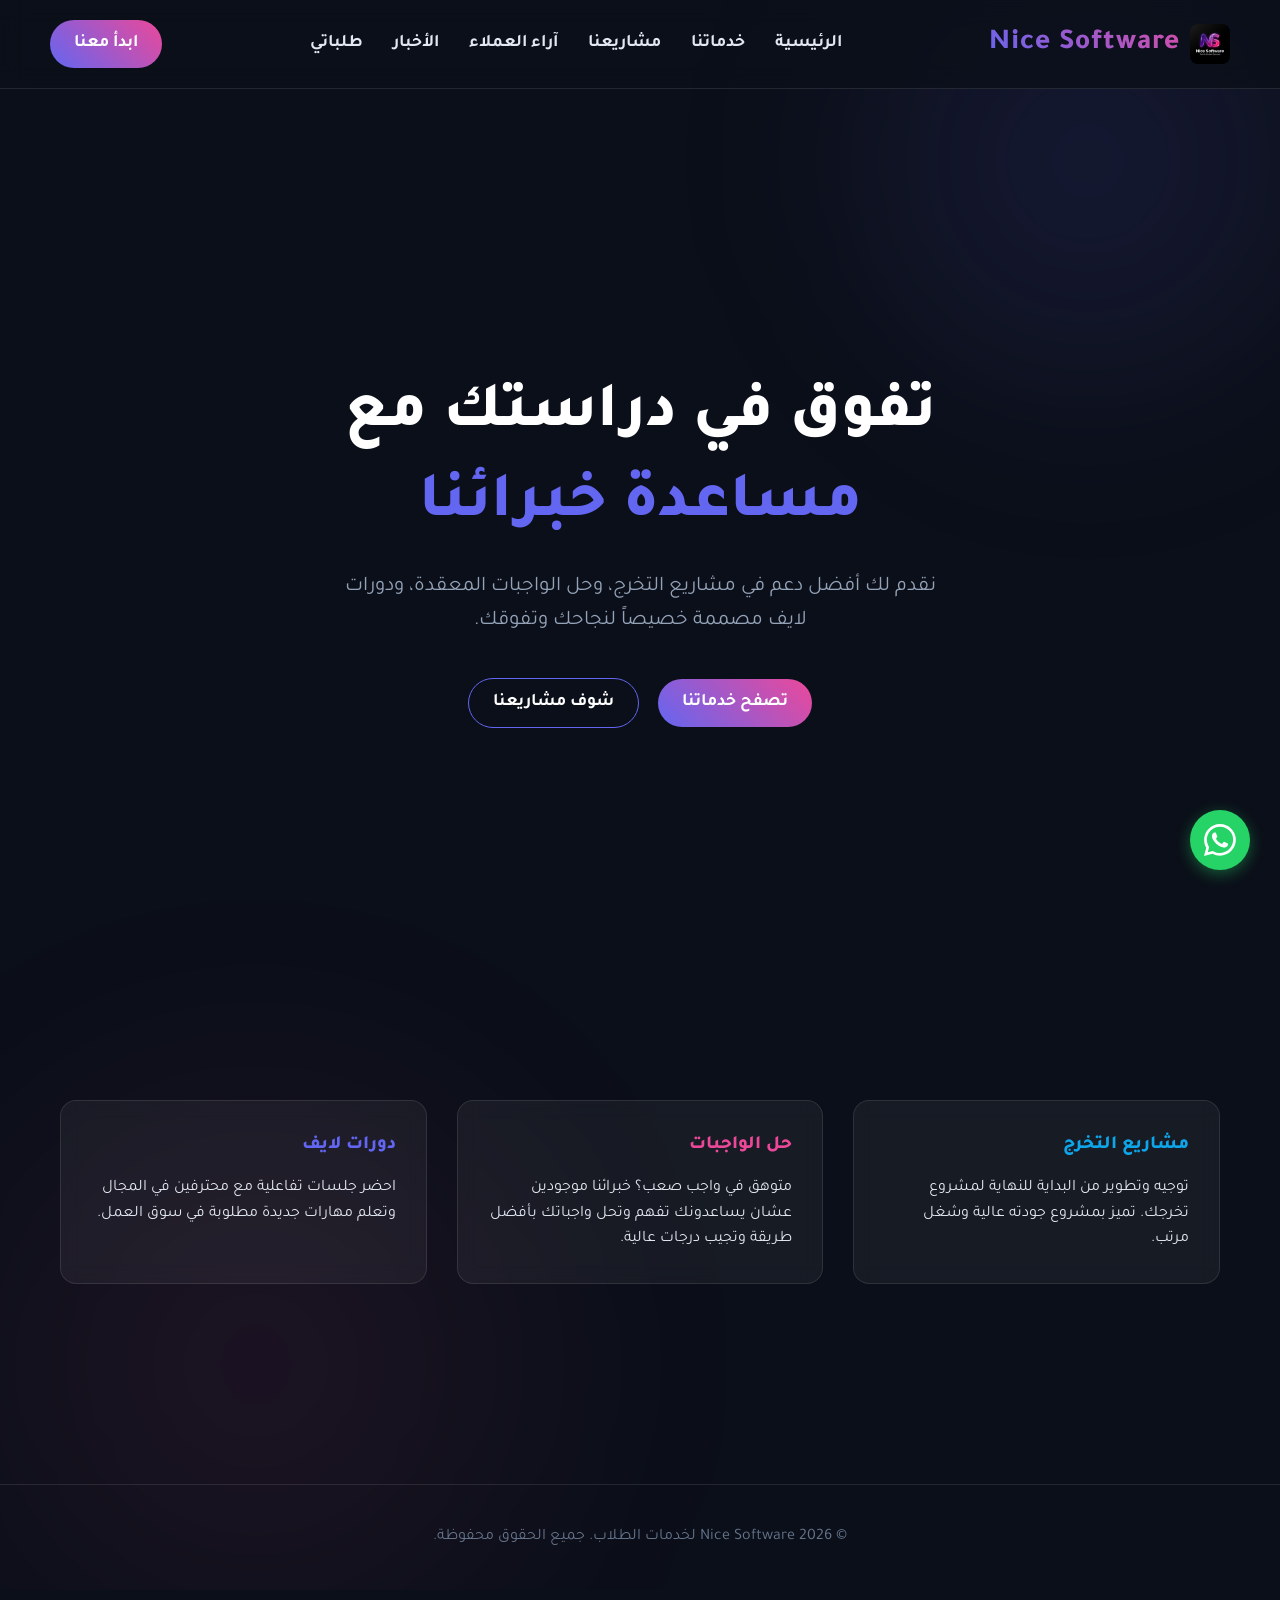
<file: StudentServicesWeb/index.html>
<!DOCTYPE html>
<html lang="ar" dir="rtl">

<head>
    <meta charset="UTF-8">
    <meta name="viewport" content="width=device-width, initial-scale=1.0">
    <title>Nice Software | لخدمات الطلاب</title>
    <link rel="stylesheet" href="css/styles.css">
</head>

<body>
    <div class="bg-gradient-1"></div>
    <div class="bg-gradient-2"></div>

    <header>
        <div class="menu-toggle">☰</div>
        <div class="logo" style="display: flex; align-items: center; gap: 10px;">
            <img src="images/logo.png" alt="Nice Software Logo" style="height: 40px; border-radius: 8px;">
            <span style="font-weight: 800; letter-spacing: 1px;">Nice Software</span>
        </div>
        <nav>
            <ul>
                <li><a href="/">الرئيسية</a></li>
                <li><a href="/services">خدماتنا</a></li>
                <li><a href="/projects">مشاريعنا</a></li>
                <li><a href="/reviews">آراء العملاء</a></li>
                <li><a href="/news">الأخبار</a></li>
                <li><a href="/my_orders">طلباتي</a></li>
            </ul>
        </nav>
        <a href="/services" class="btn-primary">ابدأ معنا</a>
    </header>

    <main id="app-root" style="min-height: 80vh;"></main>

    <footer>
        <p>&copy; 2026 Nice Software لخدمات الطلاب. جميع الحقوق محفوظة.</p>
    </footer>

    <!-- WhatsApp Floating Button -->
    <a href="https://wa.me/201552257177" class="wa-floating-btn" target="_blank" rel="noopener noreferrer">
        <svg xmlns="http://www.w3.org/2000/svg" width="32" height="32" fill="white" viewBox="0 0 16 16">
            <path d="M13.601 2.326A7.854 7.854 0 0 0 7.994 0C3.627 0 .068 3.558.064 7.926c-.003 1.396.366 2.76 1.057 3.965L0 16l4.204-1.102a7.933 7.933 0 0 0 3.79.965h.004c4.368 0 7.926-3.558 7.93-7.93A7.898 7.898 0 0 0 13.6 2.326zM7.994 14.521a6.573 6.573 0 0 1-3.356-.92l-.24-.144-2.494.654.666-2.433-.156-.251a6.56 6.56 0 0 1-1.007-3.505c.003-3.625 2.952-6.575 6.577-6.575a6.59 6.59 0 0 1 4.645 1.932 6.587 6.587 0 0 1 1.928 4.651c-.004 3.625-2.953 6.575-6.577 6.575zm3.615-4.934c-.197-.099-1.17-.578-1.353-.646-.182-.065-.315-.099-.445.099-.133.197-.513.646-.627.775-.114.133-.232.148-.43.05-.197-.1-.836-.308-1.592-.985-.59-.525-.985-1.175-1.103-1.372-.114-.198-.011-.304.088-.403.087-.088.197-.232.296-.346.1-.114.133-.198.198-.33.065-.134.034-.248-.015-.347-.05-.099-.445-1.076-.612-1.47-.16-.389-.323-.335-.445-.34-.114-.004-.247-.007-.38-.007a.729.729 0 0 0-.529.247c-.182.198-.691.677-.691 1.654 0 .977.71 1.916.81 2.049.098.133 1.394 2.132 3.383 2.992.47.205.84.326 1.129.418.475.152.904.129 1.246.08.38-.058 1.171-.48 1.338-.943.164-.464.164-.86.114-.943-.049-.084-.182-.133-.38-.232z"/>
        </svg>
    </a>

    <script src="js/app.js?v=1"></script>
</body>
</html>
</file>
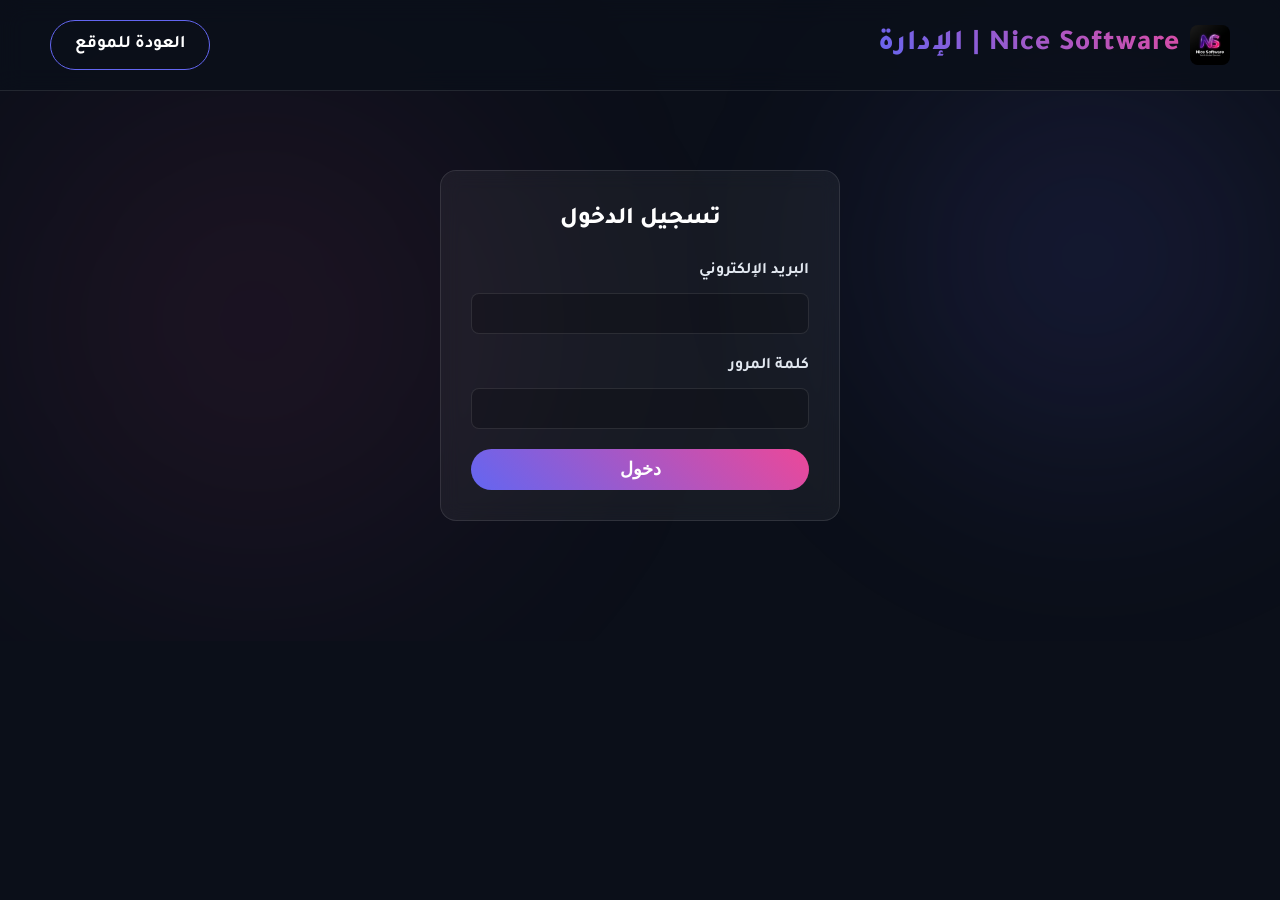
<file: admin.html>
<!DOCTYPE html>
<html lang="ar" dir="rtl">
<head>
    <meta charset="UTF-8">
    <meta name="viewport" content="width=device-width, initial-scale=1.0">
    <title>لوحة التحكم | Nice Software</title>
    <link rel="stylesheet" href="css/styles.css">
    <style>
        .admin-container {
            max-width: 1200px;
            margin: 100px auto 50px auto;
            padding: 20px;
        }
        .admin-table {
            width: 100%;
            border-collapse: collapse;
            background: rgba(255, 255, 255, 0.05);
            border-radius: 12px;
            overflow: hidden;
            margin-top: 20px;
        }
        .admin-table th, .admin-table td {
            padding: 15px;
            text-align: right;
            border-bottom: 1px solid rgba(255, 255, 255, 0.1);
        }
        .admin-table th {
            background: rgba(0, 0, 0, 0.3);
            color: var(--primary-color);
            font-weight: 600;
        }
        .admin-table tr:hover {
            background: rgba(255, 255, 255, 0.1);
        }
        .btn-small {
            padding: 5px 10px;
            font-size: 0.9rem;
            background: #ff4757;
            border-radius: 5px;
        }
        .hidden {
            display: none !important;
        }
    </style>
</head>
<body>
    <div class="bg-gradient-1"></div>
    <div class="bg-gradient-2"></div>

    <header>
        <div class="logo" style="display: flex; align-items: center; gap: 10px;">
            <img src="images/logo.png" alt="Nice Software Logo" style="height: 40px; border-radius: 8px;">
            <span style="font-weight: 800; letter-spacing: 1px;">Nice Software | الإدارة</span>
        </div>
        <a href="/" class="btn-primary" style="background: transparent; border: 1px solid var(--primary-color);">العودة للموقع</a>
    </header>

    <main class="container admin-container">
        <!-- Login Section -->
        <section id="login-section" class="glass-card" style="max-width: 400px; margin: 50px auto;">
            <h2 style="text-align: center; margin-bottom: 20px;">تسجيل الدخول</h2>
            <form id="admin-login-form">
                <div class="form-group">
                    <label>البريد الإلكتروني</label>
                    <input type="email" id="admin-email" class="form-control" required style="direction: ltr;">
                </div>
                <div class="form-group">
                    <label>كلمة المرور</label>
                    <input type="password" id="admin-password" class="form-control" required style="direction: ltr;">
                </div>
                <button type="submit" id="login-btn" class="btn-primary" style="width: 100%;">دخول</button>
            </form>
        </section>

        <!-- MFA Verification Section -->
        <section id="mfa-verify-section" class="glass-card hidden" style="max-width: 400px; margin: 50px auto; text-align: center;">
            <h2 style="margin-bottom: 20px;">التحقق الثنائي (2FA)</h2>
            <p style="margin-bottom: 20px;">الرجاء إدخال الرمز المكون من 6 أرقام من تطبيق المصادقة.</p>
            <form id="mfa-verify-form">
                <div class="form-group">
                    <input type="text" id="mfa-verify-code" class="form-control" placeholder="123456" required style="direction: ltr; text-align: center; letter-spacing: 5px; font-size: 1.5rem;" maxlength="6" pattern="\d{6}">
                </div>
                <button type="submit" id="mfa-verify-btn" class="btn-primary" style="width: 100%; margin-bottom: 10px;">تحقق</button>
                <button type="button" id="mfa-reset-btn" class="btn-primary" style="width: 100%; background: transparent; border: 1px solid #ff4757; color: #ff4757;">إعادة تعيين (لم أقم بالمسح)</button>
            </form>
        </section>

        <!-- MFA Enrollment Section -->
        <section id="mfa-enroll-section" class="glass-card hidden" style="max-width: 400px; margin: 50px auto; text-align: center;">
            <h2 style="margin-bottom: 20px;">إعداد التحقق الثنائي (2FA)</h2>
            <p style="margin-bottom: 20px;">لحماية حسابك، يرجى مسح رمز الاستجابة السريعة (QR Code) باستخدام تطبيق مصادقة مثل Google Authenticator.</p>
            <div id="qr-code-container" style="background: white; padding: 10px; border-radius: 8px; display: inline-block; margin-bottom: 20px;">
                <!-- SVG will be injected here -->
            </div>
            <p style="margin-bottom: 20px; font-size: 0.9rem; color: #cbd5e1;">بعد المسح، أدخل الرمز المكون من 6 أرقام لتفعيل الخدمة.</p>
            <form id="mfa-enroll-form">
                <div class="form-group">
                    <input type="text" id="mfa-enroll-code" class="form-control" placeholder="123456" required style="direction: ltr; text-align: center; letter-spacing: 5px; font-size: 1.5rem;" maxlength="6" pattern="\d{6}">
                </div>
                <button type="submit" id="mfa-enroll-btn" class="btn-primary" style="width: 100%;">تفعيل</button>
            </form>
        </section>

        <!-- Dashboard Section -->
        <section id="dashboard-section" class="hidden">
            <div style="display: flex; justify-content: space-between; align-items: center; margin-bottom: 20px;">
                <h2>لوحة الإدارة</h2>
                <button id="logout-btn" class="btn-primary" style="background: rgba(0,0,0,0.5);">تسجيل خروج</button>
            </div>
            
            <div class="admin-tabs" style="display: flex; gap: 10px; margin-bottom: 20px; border-bottom: 1px solid rgba(255,255,255,0.1); padding-bottom: 10px; overflow-x: auto;">
                <button class="btn-primary tab-btn active" data-target="tab-requests">الطلبات المستلمة</button>
                <button class="btn-primary tab-btn" style="background: transparent; border: 1px solid var(--primary-color);" data-target="tab-services">إدارة الخدمات</button>
                <button class="btn-primary tab-btn" style="background: transparent; border: 1px solid var(--primary-color);" data-target="tab-projects">إدارة المشاريع</button>
                <button class="btn-primary tab-btn" style="background: transparent; border: 1px solid var(--primary-color);" data-target="tab-reviews">إدارة الآراء</button>
                <button class="btn-primary tab-btn" style="background: transparent; border: 1px solid var(--primary-color);" data-target="tab-news">إدارة الأخبار</button>
            </div>

            <!-- Requests Tab -->
            <div id="tab-requests" class="tab-content">
                <div style="overflow-x: auto;">
                    <table class="admin-table">
                        <thead>
                            <tr>
                                <th>التاريخ</th>
                                <th>الاسم</th>
                                <th>رقم الواتساب</th>
                                <th>الجامعة</th>
                                <th>التفاصيل</th>
                                <th>الملفات</th>
                                <th>إجراء</th>
                            </tr>
                        </thead>
                        <tbody id="requests-tbody">
                            <tr><td colspan="7" style="text-align: center;">جاري التحميل...</td></tr>
                        </tbody>
                    </table>
                </div>
            </div>

            <!-- Services Tab -->
            <div id="tab-services" class="tab-content hidden">
                <div class="glass-card" style="margin-bottom: 20px;">
                    <h3>إضافة خدمة جديدة</h3>
                    <form id="add-service-form" style="display: grid; grid-template-columns: 1fr 1fr; gap: 15px; margin-top: 15px;">
                        <input type="text" id="svc-title" class="form-control" placeholder="عنوان الخدمة" required>
                        <input type="text" id="svc-link" class="form-control" placeholder="الرابط (مثال: /project-service)" required>
                        <input type="text" id="svc-color" class="form-control" placeholder="اللون (مثال: --primary-color)" required>
                        <textarea id="svc-desc" class="form-control" placeholder="وصف الخدمة" required style="grid-column: 1 / -1;"></textarea>
                        <input type="hidden" id="svc-edit-id">
                        <div style="grid-column: 1 / -1; display: flex; gap: 10px;">
                            <button type="submit" id="svc-submit-btn" class="btn-primary" style="flex: 1;">إضافة</button>
                            <button type="button" id="svc-cancel-btn" class="btn-primary hidden" style="flex: 1; background: transparent; border: 1px solid #ff4757; color: #ff4757;">إلغاء التعديل</button>
                        </div>
                    </form>
                </div>

                <div style="overflow-x: auto;">
                    <table class="admin-table">
                        <thead>
                            <tr>
                                <th>العنوان</th>
                                <th>الوصف</th>
                                <th>الرابط</th>
                                <th>إجراء</th>
                            </tr>
                        </thead>
                        <tbody id="services-tbody">
                            <tr><td colspan="4" style="text-align: center;">جاري التحميل...</td></tr>
                        </tbody>
                    </table>
                </div>
            </div>

            <!-- Projects Tab -->
            <div id="tab-projects" class="tab-content hidden">
                <div class="glass-card" style="margin-bottom: 20px;">
                    <h3>إضافة مشروع جديد</h3>
                    <form id="add-project-form" style="display: grid; grid-template-columns: 1fr 1fr; gap: 15px; margin-top: 15px;">
                        <input type="text" id="proj-title" class="form-control" placeholder="عنوان المشروع" required>
                        <input type="text" id="proj-category" class="form-control" placeholder="التقنيات (مثال: React, Node)" required>
                        <input type="text" id="proj-image" class="form-control" placeholder="رابط الصورة (اختياري)">
                        <textarea id="proj-link" class="form-control" placeholder="وصف المشروع" rows="2" style="grid-column: 1 / -1;"></textarea>
                        <input type="hidden" id="proj-edit-id">
                        <div style="grid-column: 1 / -1; display: flex; gap: 10px;">
                            <button type="submit" id="proj-submit-btn" class="btn-primary" style="flex: 1;">إضافة</button>
                            <button type="button" id="proj-cancel-btn" class="btn-primary hidden" style="flex: 1; background: transparent; border: 1px solid #ff4757; color: #ff4757;">إلغاء التعديل</button>
                        </div>
                    </form>
                </div>

                <div style="overflow-x: auto;">
                    <table class="admin-table">
                        <thead>
                            <tr>
                                <th>العنوان</th>
                                <th>التقنيات</th>
                                <th>الصورة</th>
                                <th>إجراء</th>
                            </tr>
                        </thead>
                        <tbody id="projects-tbody">
                            <tr><td colspan="4" style="text-align: center;">جاري التحميل...</td></tr>
                        </tbody>
                    </table>
                </div>
            </div>

            <!-- Reviews Tab -->
            <div id="tab-reviews" class="tab-content hidden">
                <div class="glass-card" style="margin-bottom: 20px;">
                    <h3>إضافة رأي جديد</h3>
                    <form id="add-review-form" style="display: grid; grid-template-columns: 1fr 1fr; gap: 15px; margin-top: 15px;">
                        <input type="text" id="rev-name" class="form-control" placeholder="اسم العميل" required>
                        <input type="text" id="rev-major" class="form-control" placeholder="التخصص / الجامعة" required>
                        <input type="number" id="rev-rating" class="form-control" placeholder="التقييم (من 1 إلى 5)" min="1" max="5" required>
                        <textarea id="rev-text" class="form-control" placeholder="نص الرأي" rows="3" required style="grid-column: 1 / -1;"></textarea>
                        <input type="hidden" id="rev-edit-id">
                        <div style="grid-column: 1 / -1; display: flex; gap: 10px;">
                            <button type="submit" id="rev-submit-btn" class="btn-primary" style="flex: 1;">إضافة</button>
                            <button type="button" id="rev-cancel-btn" class="btn-primary hidden" style="flex: 1; background: transparent; border: 1px solid #ff4757; color: #ff4757;">إلغاء التعديل</button>
                        </div>
                    </form>
                </div>

                <div style="overflow-x: auto;">
                    <table class="admin-table">
                        <thead>
                            <tr>
                                <th>الاسم</th>
                                <th>التخصص</th>
                                <th>التقييم</th>
                                <th>نص الرأي</th>
                                <th>إجراء</th>
                            </tr>
                        </thead>
                        <tbody id="reviews-tbody">
                            <tr><td colspan="5" style="text-align: center;">جاري التحميل...</td></tr>
                        </tbody>
                    </table>
                </div>
            </div>

            <!-- News Tab -->
            <div id="tab-news" class="tab-content hidden">
                <div class="glass-card" style="margin-bottom: 20px;">
                    <h3>إضافة خبر جديد</h3>
                    <form id="add-news-form" style="display: grid; grid-template-columns: 1fr; gap: 15px; margin-top: 15px;">
                        <input type="text" id="news-title" class="form-control" placeholder="عنوان الخبر" required>
                        <textarea id="news-content" class="form-control" placeholder="تفاصيل الخبر" required rows="4"></textarea>
                        <input type="hidden" id="news-edit-id">
                        <div style="display: flex; gap: 10px;">
                            <button type="submit" id="news-submit-btn" class="btn-primary" style="flex: 1;">إضافة</button>
                            <button type="button" id="news-cancel-btn" class="btn-primary hidden" style="flex: 1; background: transparent; border: 1px solid #ff4757; color: #ff4757;">إلغاء التعديل</button>
                        </div>
                    </form>
                </div>

                <div style="overflow-x: auto;">
                    <table class="admin-table">
                        <thead>
                            <tr>
                                <th>التاريخ</th>
                                <th>العنوان</th>
                                <th>المحتوى</th>
                                <th>إجراء</th>
                            </tr>
                        </thead>
                        <tbody id="news-tbody">
                            <tr><td colspan="4" style="text-align: center;">جاري التحميل...</td></tr>
                        </tbody>
                    </table>
                </div>
            </div>
        </section>
    </main>

    <script defer src="js/admin.js"></script>
</body>
</html>
</file>
<file: StudentServicesWeb/css/styles.css>
@import url('https://fonts.googleapis.com/css2?family=Tajawal:wght@300;400;500;700;800;900&display=swap');

:root {
    --bg-color: #0b0f19;
    --text-color: #e2e8f0;
    --primary-color: #6366f1;
    --secondary-color: #ec4899;
    --accent-color: #0ea5e9;
    --glass-bg: rgba(255, 255, 255, 0.05);
    --glass-border: rgba(255, 255, 255, 0.1);
    --card-hover: rgba(255, 255, 255, 0.08);
}

* {
    margin: 0;
    padding: 0;
    box-sizing: border-box;
}

html, body {
    overflow-x: hidden;
    width: 100%;
}

body {
    font-family: 'Tajawal', sans-serif;
    background-color: var(--bg-color);
    color: var(--text-color);
    line-height: 1.6;
    position: relative;
    direction: rtl;
}

/* Background Gradients */
.bg-gradient-1 {
    position: absolute;
    top: -10%;
    right: -10%;
    width: 50vw;
    height: 50vw;
    background: radial-gradient(circle, rgba(99, 102, 241, 0.15) 0%, rgba(11, 15, 25, 0) 70%);
    border-radius: 50%;
    z-index: -1;
    filter: blur(80px);
}

.bg-gradient-2 {
    position: absolute;
    bottom: -10%;
    left: -10%;
    width: 60vw;
    height: 60vw;
    background: radial-gradient(circle, rgba(236, 72, 153, 0.1) 0%, rgba(11, 15, 25, 0) 70%);
    border-radius: 50%;
    z-index: -1;
    filter: blur(100px);
}

/* Typography */
h1,
h2,
h3,
h4 {
    font-family: 'Tajawal', sans-serif;
    color: #fff;
    font-weight: 800;
}

a {
    text-decoration: none;
    color: var(--text-color);
    transition: color 0.3s ease;
}

a:hover {
    color: var(--primary-color);
}

/* Navbar */
header {
    position: fixed;
    top: 0;
    width: 100%;
    padding: 20px 50px;
    display: flex;
    justify-content: space-between;
    align-items: center;
    background: rgba(11, 15, 25, 0.8);
    backdrop-filter: blur(12px);
    -webkit-backdrop-filter: blur(12px);
    border-bottom: 1px solid var(--glass-border);
    z-index: 1000;
}

.logo {
    font-size: 1.8rem;
    font-weight: 900;
    background: linear-gradient(45deg, var(--primary-color), var(--secondary-color));
    -webkit-background-clip: text;
    -webkit-text-fill-color: transparent;
}

nav ul {
    list-style: none;
    display: flex;
    gap: 30px;
}

nav ul li a {
    font-weight: 700;
    font-size: 1.1rem;
}

.btn-primary {
    background: linear-gradient(45deg, var(--primary-color), var(--secondary-color));
    color: white !important;
    padding: 10px 24px;
    border-radius: 30px;
    font-weight: 700;
    border: none;
    cursor: pointer;
    transition: transform 0.3s ease, box-shadow 0.3s ease;
    display: inline-block;
    font-size: 1.1rem;
}

.btn-primary:hover {
    transform: translateY(-2px);
    box-shadow: 0 10px 20px rgba(99, 102, 241, 0.3);
}

/* Container */
.container {
    max-width: 1200px;
    margin: 0 auto;
    padding: 100px 20px 50px;
}

/* Hero Section */
.hero {
    min-height: 100vh;
    display: flex;
    flex-direction: column;
    justify-content: center;
    align-items: center;
    text-align: center;
    padding: 0 20px;
}

.hero h1 {
    font-size: 4rem;
    margin-bottom: 20px;
    line-height: 1.4;
}

.hero p {
    font-size: 1.3rem;
    max-width: 600px;
    margin-bottom: 40px;
    color: #94a3b8;
}

/* Glass Cards */
.glass-card {
    background: var(--glass-bg);
    border: 1px solid var(--glass-border);
    border-radius: 16px;
    padding: 30px;
    backdrop-filter: blur(10px);
    -webkit-backdrop-filter: blur(10px);
    transition: transform 0.3s ease, background 0.3s ease;
}

.glass-card:hover {
    transform: translateY(-5px);
    background: var(--card-hover);
}

/* Grid Layouts */
.grid-3 {
    display: grid;
    grid-template-columns: repeat(auto-fit, minmax(300px, 1fr));
    gap: 30px;
    margin-top: 50px;
}

/* Page Headers */
.page-header {
    text-align: center;
    margin-bottom: 60px;
}

.page-header h1 {
    font-size: 3rem;
    background: linear-gradient(45deg, var(--accent-color), var(--primary-color));
    -webkit-background-clip: text;
    -webkit-text-fill-color: transparent;
    display: inline-block;
}

/* Forms */
.form-group {
    margin-bottom: 20px;
}

.form-group label {
    display: block;
    margin-bottom: 8px;
    font-weight: 700;
}

.form-control {
    width: 100%;
    padding: 12px 16px;
    border-radius: 8px;
    border: 1px solid var(--glass-border);
    background: rgba(0, 0, 0, 0.2);
    color: white;
    outline: none;
    transition: border-color 0.3s ease;
}

.form-control:focus {
    border-color: var(--primary-color);
}

/* Footer */
footer {
    text-align: center;
    padding: 40px 20px;
    border-top: 1px solid var(--glass-border);
    margin-top: 100px;
    color: #64748b;
}

/* Animations */
@keyframes fadeIn {
    from {
        opacity: 0;
        transform: translateY(20px);
    }

    to {
        opacity: 1;
        transform: translateY(0);
    }
}

.animate-fade-in {
    animation: fadeIn 0.8s ease forwards;
    opacity: 0;
}

.delay-1 {
    animation-delay: 0.2s;
}

.delay-2 {
    animation-delay: 0.4s;
}

.delay-3 {
    animation-delay: 0.6s;
}

/* Floating Background Icons */
.bg-icons-container {
    position: fixed;
    top: 0;
    left: 0;
    width: 100%;
    height: 100vh;
    overflow: hidden;
    z-index: -2;
    pointer-events: none;
}
.bg-icon {
    position: absolute;
    color: rgba(255, 255, 255, 0.04);
    animation: floatIcon linear infinite;
}
@keyframes floatIcon {
    0% { transform: translateY(110vh) rotate(0deg) scale(0.8); opacity: 0; }
    10% { opacity: 1; }
    90% { opacity: 1; }
    100% { transform: translateY(-20vh) rotate(360deg) scale(1.2); opacity: 0; }
}

/* Responsive & Mobile Menu */
.menu-toggle {
    display: none;
    cursor: pointer;
    font-size: 1.8rem;
    color: white;
    user-select: none;
}

@media (max-width: 992px) {
    header {
        padding: 15px 20px;
    }

    .menu-toggle {
        display: block;
        position: absolute;
        left: 20px;
        top: 50%;
        transform: translateY(-50%);
        z-index: 1001;
    }

    header>.btn-primary {
        display: none;
    }

    /* إخفاء الزر في الجوال لتوفير المساحة */

    nav {
        display: none;
        position: absolute;
        top: 100%;
        right: 0;
        width: 100%;
        background: rgba(11, 15, 25, 0.98);
        backdrop-filter: blur(15px);
        -webkit-backdrop-filter: blur(15px);
        border-bottom: 1px solid var(--glass-border);
        padding: 20px 0;
        box-shadow: 0 10px 30px rgba(0, 0, 0, 0.5);
    }

    nav.active {
        display: block;
        animation: fadeIn 0.3s ease forwards;
    }

    nav ul {
        display: flex !important;
        flex-direction: column;
        align-items: center;
        gap: 20px;
    }

    .hero h1 {
        font-size: 2.2rem;
    }

    .hero p {
        font-size: 1.1rem;
    }

    .page-header h1 {
        font-size: 2rem;
    }

    .grid-3 {
        grid-template-columns: 1fr;
        /* عمود واحد في الجوال */
        gap: 20px;
    }

    .container {
        padding-top: 120px;
        padding-bottom: 40px;
    }

    .wa-floating-btn {
        width: 50px;
        height: 50px;
        bottom: 20px;
        right: 20px;
    }

    .wa-floating-btn svg {
        width: 26px;
        height: 26px;
    }
}

/* WhatsApp Floating Button */
.wa-floating-btn {
    position: fixed;
    bottom: 30px;
    right: 30px;
    width: 60px;
    height: 60px;
    background-color: #25d366;
    border-radius: 50%;
    display: flex;
    justify-content: center;
    align-items: center;
    box-shadow: 0 4px 15px rgba(37, 211, 102, 0.4);
    z-index: 9999;
    transition: transform 0.3s ease, box-shadow 0.3s ease;
}

.wa-floating-btn:hover {
    transform: translateY(-5px) scale(1.05);
    box-shadow: 0 8px 25px rgba(37, 211, 102, 0.6);
}

/* Loading Spinner */
.loader {
    border: 4px solid var(--glass-border);
    border-top: 4px solid var(--primary-color);
    border-radius: 50%;
    width: 40px;
    height: 40px;
    animation: spin 1s linear infinite;
    margin: 0 auto;
}

@keyframes spin {
    0% { transform: rotate(0deg); }
    100% { transform: rotate(360deg); }
}

.loading-container {
    text-align: center;
    width: 100%;
    grid-column: 1 / -1;
    padding: 40px 0;
    display: flex;
    flex-direction: column;
    align-items: center;
    justify-content: center;
}
</file>
<file: css/styles.css>
@import url('https://fonts.googleapis.com/css2?family=Tajawal:wght@300;400;500;700;800;900&display=swap');

:root {
    --bg-color: #0b0f19;
    --text-color: #e2e8f0;
    --primary-color: #6366f1;
    --secondary-color: #ec4899;
    --accent-color: #0ea5e9;
    --glass-bg: rgba(255, 255, 255, 0.05);
    --glass-border: rgba(255, 255, 255, 0.1);
    --card-hover: rgba(255, 255, 255, 0.08);
}

* {
    margin: 0;
    padding: 0;
    box-sizing: border-box;
}

html, body {
    overflow-x: hidden;
    width: 100%;
}

body {
    font-family: 'Tajawal', sans-serif;
    background-color: var(--bg-color);
    color: var(--text-color);
    line-height: 1.6;
    position: relative;
    direction: rtl;
}

/* Background Gradients */
.bg-gradient-1 {
    position: absolute;
    top: -10%;
    right: -10%;
    width: 50vw;
    height: 50vw;
    background: radial-gradient(circle, rgba(99, 102, 241, 0.15) 0%, rgba(11, 15, 25, 0) 70%);
    border-radius: 50%;
    z-index: -1;
    filter: blur(80px);
}

.bg-gradient-2 {
    position: absolute;
    bottom: -10%;
    left: -10%;
    width: 60vw;
    height: 60vw;
    background: radial-gradient(circle, rgba(236, 72, 153, 0.1) 0%, rgba(11, 15, 25, 0) 70%);
    border-radius: 50%;
    z-index: -1;
    filter: blur(100px);
}

/* Typography */
h1,
h2,
h3,
h4 {
    font-family: 'Tajawal', sans-serif;
    color: #fff;
    font-weight: 800;
}

a {
    text-decoration: none;
    color: var(--text-color);
    transition: color 0.3s ease;
}

a:hover {
    color: var(--primary-color);
}

/* Navbar */
header {
    position: fixed;
    top: 0;
    width: 100%;
    padding: 20px 50px;
    display: flex;
    justify-content: space-between;
    align-items: center;
    background: rgba(11, 15, 25, 0.8);
    backdrop-filter: blur(12px);
    -webkit-backdrop-filter: blur(12px);
    border-bottom: 1px solid var(--glass-border);
    z-index: 1000;
}

.logo {
    font-size: 1.8rem;
    font-weight: 900;
    background: linear-gradient(45deg, var(--primary-color), var(--secondary-color));
    -webkit-background-clip: text;
    -webkit-text-fill-color: transparent;
}

nav ul {
    list-style: none;
    display: flex;
    gap: 30px;
}

nav ul li a {
    font-weight: 700;
    font-size: 1.1rem;
}

.btn-primary {
    background: linear-gradient(45deg, var(--primary-color), var(--secondary-color));
    color: white !important;
    padding: 10px 24px;
    border-radius: 30px;
    font-weight: 700;
    border: none;
    cursor: pointer;
    transition: transform 0.3s ease, box-shadow 0.3s ease;
    display: inline-block;
    font-size: 1.1rem;
}

.btn-primary:hover {
    transform: translateY(-2px);
    box-shadow: 0 10px 20px rgba(99, 102, 241, 0.3);
}

/* Container */
.container {
    max-width: 1200px;
    margin: 0 auto;
    padding: 100px 20px 50px;
}

/* Hero Section */
.hero {
    min-height: 100vh;
    display: flex;
    flex-direction: column;
    justify-content: center;
    align-items: center;
    text-align: center;
    padding: 0 20px;
}

.hero h1 {
    font-size: 4rem;
    margin-bottom: 20px;
    line-height: 1.4;
}

.hero p {
    font-size: 1.3rem;
    max-width: 600px;
    margin-bottom: 40px;
    color: #94a3b8;
}

/* Glass Cards */
.glass-card {
    background: var(--glass-bg);
    border: 1px solid var(--glass-border);
    border-radius: 16px;
    padding: 30px;
    backdrop-filter: blur(10px);
    -webkit-backdrop-filter: blur(10px);
    transition: transform 0.3s ease, background 0.3s ease;
}

.glass-card:hover {
    transform: translateY(-5px);
    background: var(--card-hover);
}

/* Grid Layouts */
.grid-3 {
    display: grid;
    grid-template-columns: repeat(auto-fit, minmax(300px, 1fr));
    gap: 30px;
    margin-top: 50px;
}

/* Page Headers */
.page-header {
    text-align: center;
    margin-bottom: 60px;
}

.page-header h1 {
    font-size: 3rem;
    background: linear-gradient(45deg, var(--accent-color), var(--primary-color));
    -webkit-background-clip: text;
    -webkit-text-fill-color: transparent;
    display: inline-block;
}

/* Forms */
.form-group {
    margin-bottom: 20px;
}

.form-group label {
    display: block;
    margin-bottom: 8px;
    font-weight: 700;
}

.form-control {
    width: 100%;
    padding: 12px 16px;
    border-radius: 8px;
    border: 1px solid var(--glass-border);
    background: rgba(0, 0, 0, 0.2);
    color: white;
    outline: none;
    transition: border-color 0.3s ease;
}

.form-control:focus {
    border-color: var(--primary-color);
}

/* Footer */
footer {
    text-align: center;
    padding: 40px 20px;
    border-top: 1px solid var(--glass-border);
    margin-top: 100px;
    color: #64748b;
}

/* Animations */
@keyframes fadeIn {
    from {
        opacity: 0;
        transform: translateY(20px);
    }

    to {
        opacity: 1;
        transform: translateY(0);
    }
}

.animate-fade-in {
    animation: fadeIn 0.8s ease forwards;
    opacity: 0;
}

.delay-1 {
    animation-delay: 0.2s;
}

.delay-2 {
    animation-delay: 0.4s;
}

.delay-3 {
    animation-delay: 0.6s;
}

/* Floating Background Icons */
.bg-icons-container {
    position: fixed;
    top: 0;
    left: 0;
    width: 100%;
    height: 100vh;
    overflow: hidden;
    z-index: -2;
    pointer-events: none;
}
.bg-icon {
    position: absolute;
    color: rgba(255, 255, 255, 0.04);
    animation: floatIcon linear infinite;
}
@keyframes floatIcon {
    0% { transform: translateY(110vh) rotate(0deg) scale(0.8); opacity: 0; }
    10% { opacity: 1; }
    90% { opacity: 1; }
    100% { transform: translateY(-20vh) rotate(360deg) scale(1.2); opacity: 0; }
}

/* Responsive & Mobile Menu */
.menu-toggle {
    display: none;
    cursor: pointer;
    font-size: 1.8rem;
    color: white;
    user-select: none;
}

@media (max-width: 992px) {
    header {
        padding: 15px 20px;
    }

    .menu-toggle {
        display: block;
        position: absolute;
        left: 20px;
        top: 50%;
        transform: translateY(-50%);
        z-index: 1001;
    }

    header>.btn-primary {
        display: none;
    }

    /* إخفاء الزر في الجوال لتوفير المساحة */

    nav {
        display: none;
        position: absolute;
        top: 100%;
        right: 0;
        width: 100%;
        background: rgba(11, 15, 25, 0.98);
        backdrop-filter: blur(15px);
        -webkit-backdrop-filter: blur(15px);
        border-bottom: 1px solid var(--glass-border);
        padding: 20px 0;
        box-shadow: 0 10px 30px rgba(0, 0, 0, 0.5);
    }

    nav.active {
        display: block;
        animation: fadeIn 0.3s ease forwards;
    }

    nav ul {
        display: flex !important;
        flex-direction: column;
        align-items: center;
        gap: 20px;
    }

    .hero h1 {
        font-size: 2.2rem;
    }

    .hero p {
        font-size: 1.1rem;
    }

    .page-header h1 {
        font-size: 2rem;
    }

    .grid-3 {
        grid-template-columns: 1fr;
        /* عمود واحد في الجوال */
        gap: 20px;
    }

    .container {
        padding-top: 120px;
        padding-bottom: 40px;
    }

    .wa-floating-btn {
        width: 50px;
        height: 50px;
        bottom: 20px;
        right: 20px;
    }

    .wa-floating-btn svg {
        width: 26px;
        height: 26px;
    }
}

/* WhatsApp Floating Button */
.wa-floating-btn {
    position: fixed;
    bottom: 30px;
    right: 30px;
    width: 60px;
    height: 60px;
    background-color: #25d366;
    border-radius: 50%;
    display: flex;
    justify-content: center;
    align-items: center;
    box-shadow: 0 4px 15px rgba(37, 211, 102, 0.4);
    z-index: 9999;
    transition: transform 0.3s ease, box-shadow 0.3s ease;
}

.wa-floating-btn:hover {
    transform: translateY(-5px) scale(1.05);
    box-shadow: 0 8px 25px rgba(37, 211, 102, 0.6);
}

/* Loading Spinner */
.loader {
    border: 4px solid var(--glass-border);
    border-top: 4px solid var(--primary-color);
    border-radius: 50%;
    width: 40px;
    height: 40px;
    animation: spin 1s linear infinite;
    margin: 0 auto;
}

@keyframes spin {
    0% { transform: rotate(0deg); }
    100% { transform: rotate(360deg); }
}

.loading-container {
    text-align: center;
    width: 100%;
    grid-column: 1 / -1;
    padding: 40px 0;
    display: flex;
    flex-direction: column;
    align-items: center;
    justify-content: center;
}
</file>
